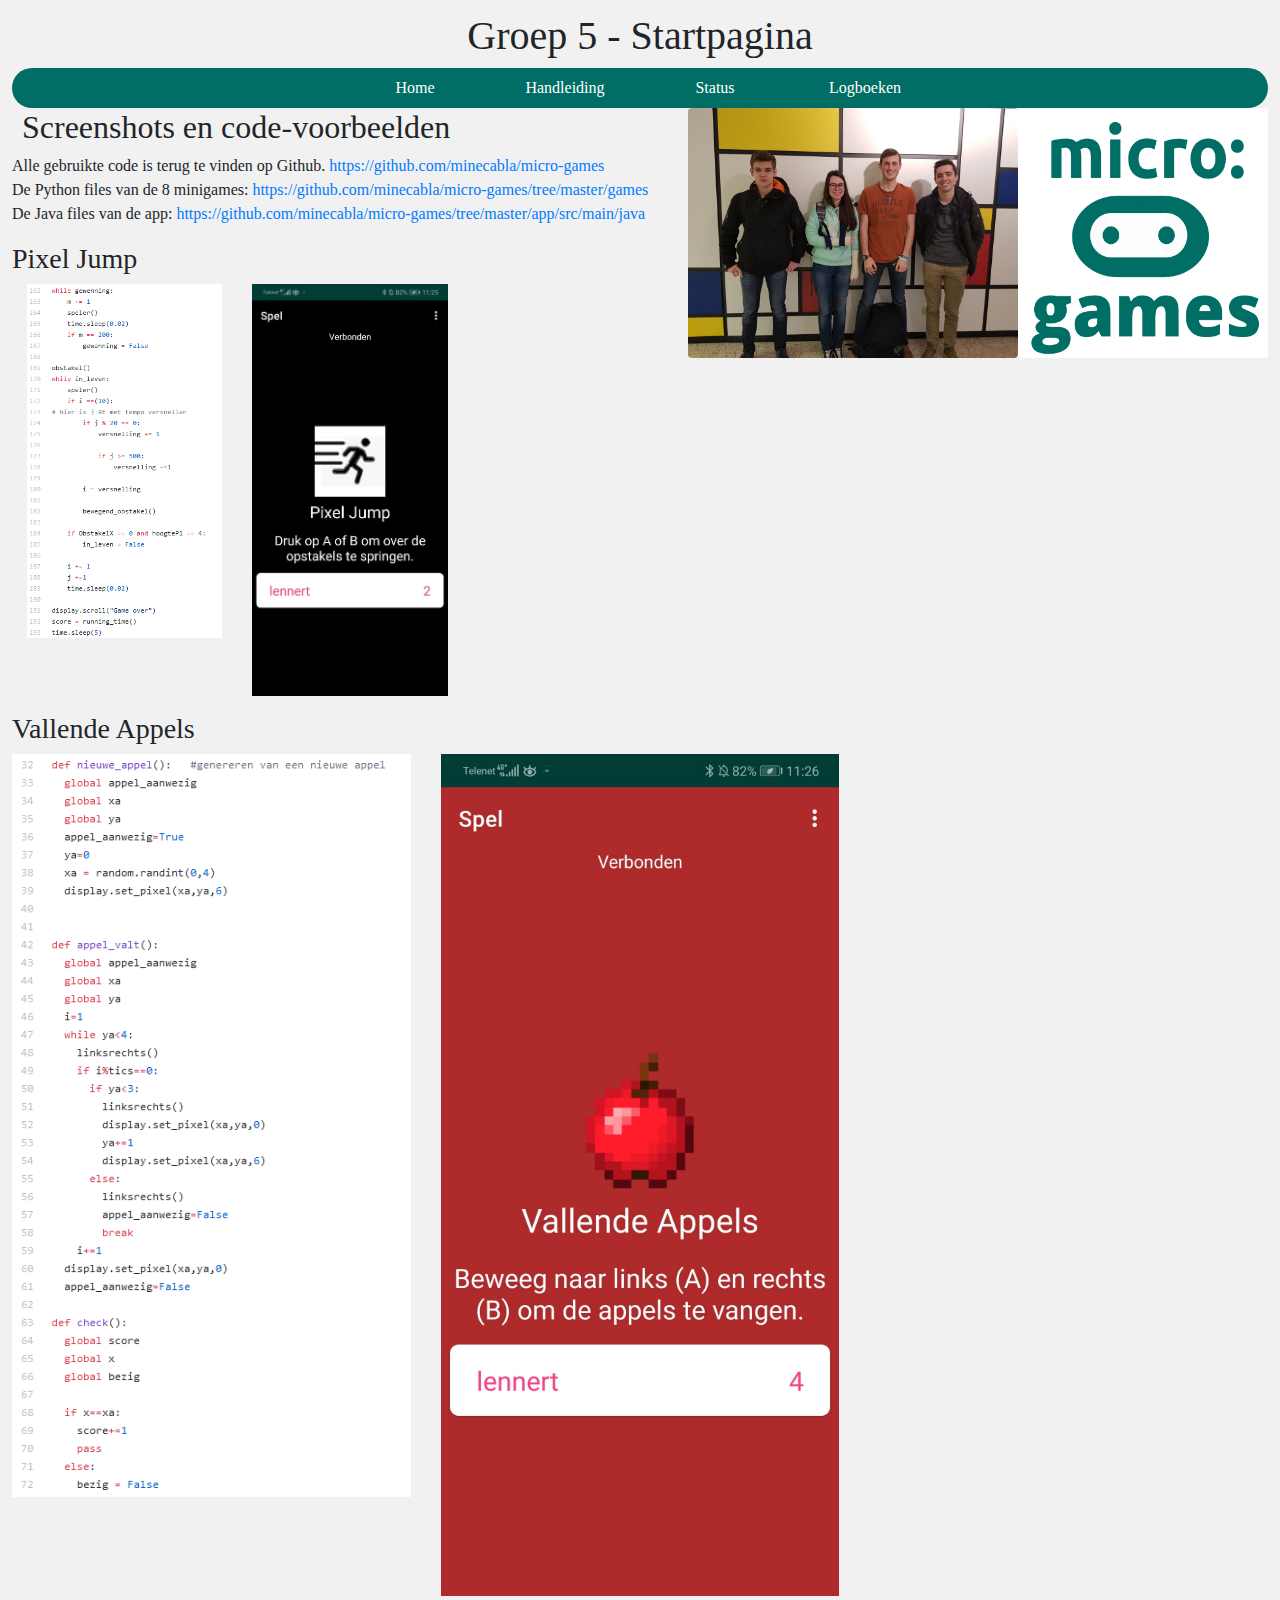
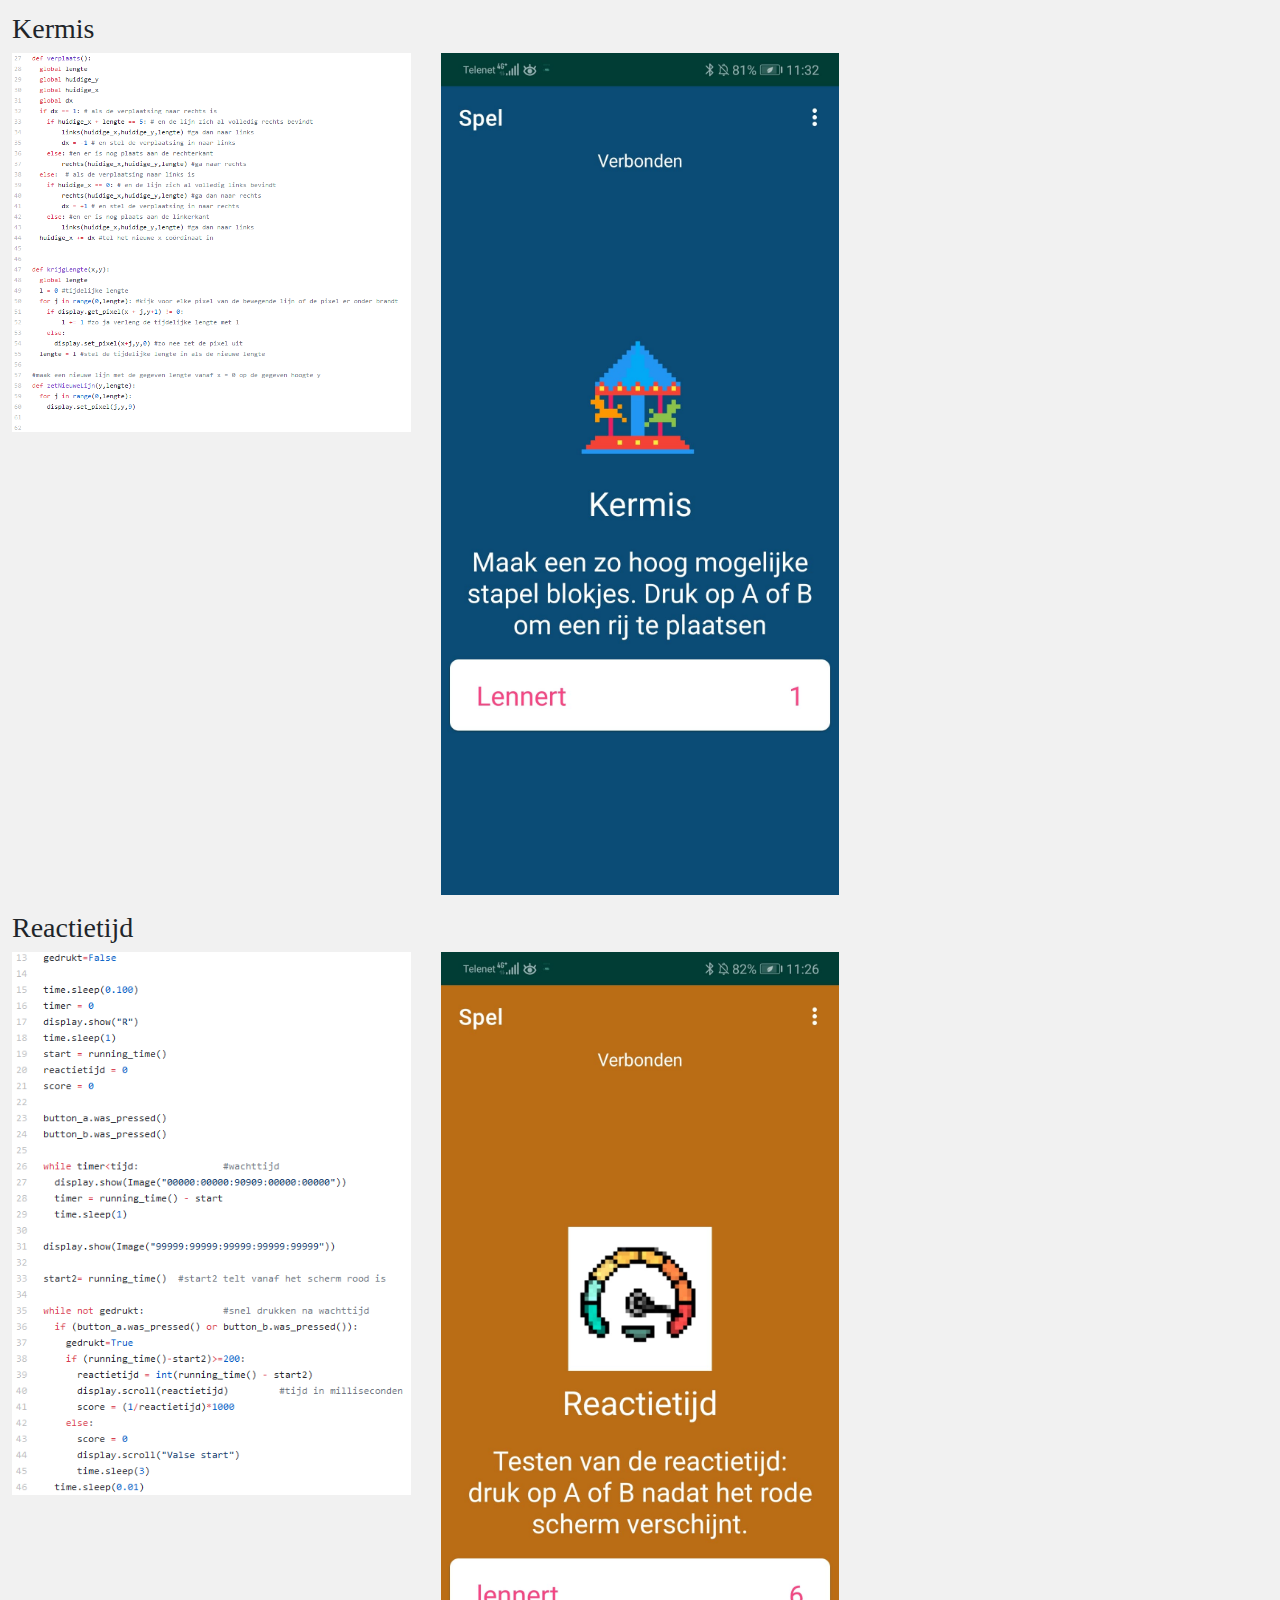
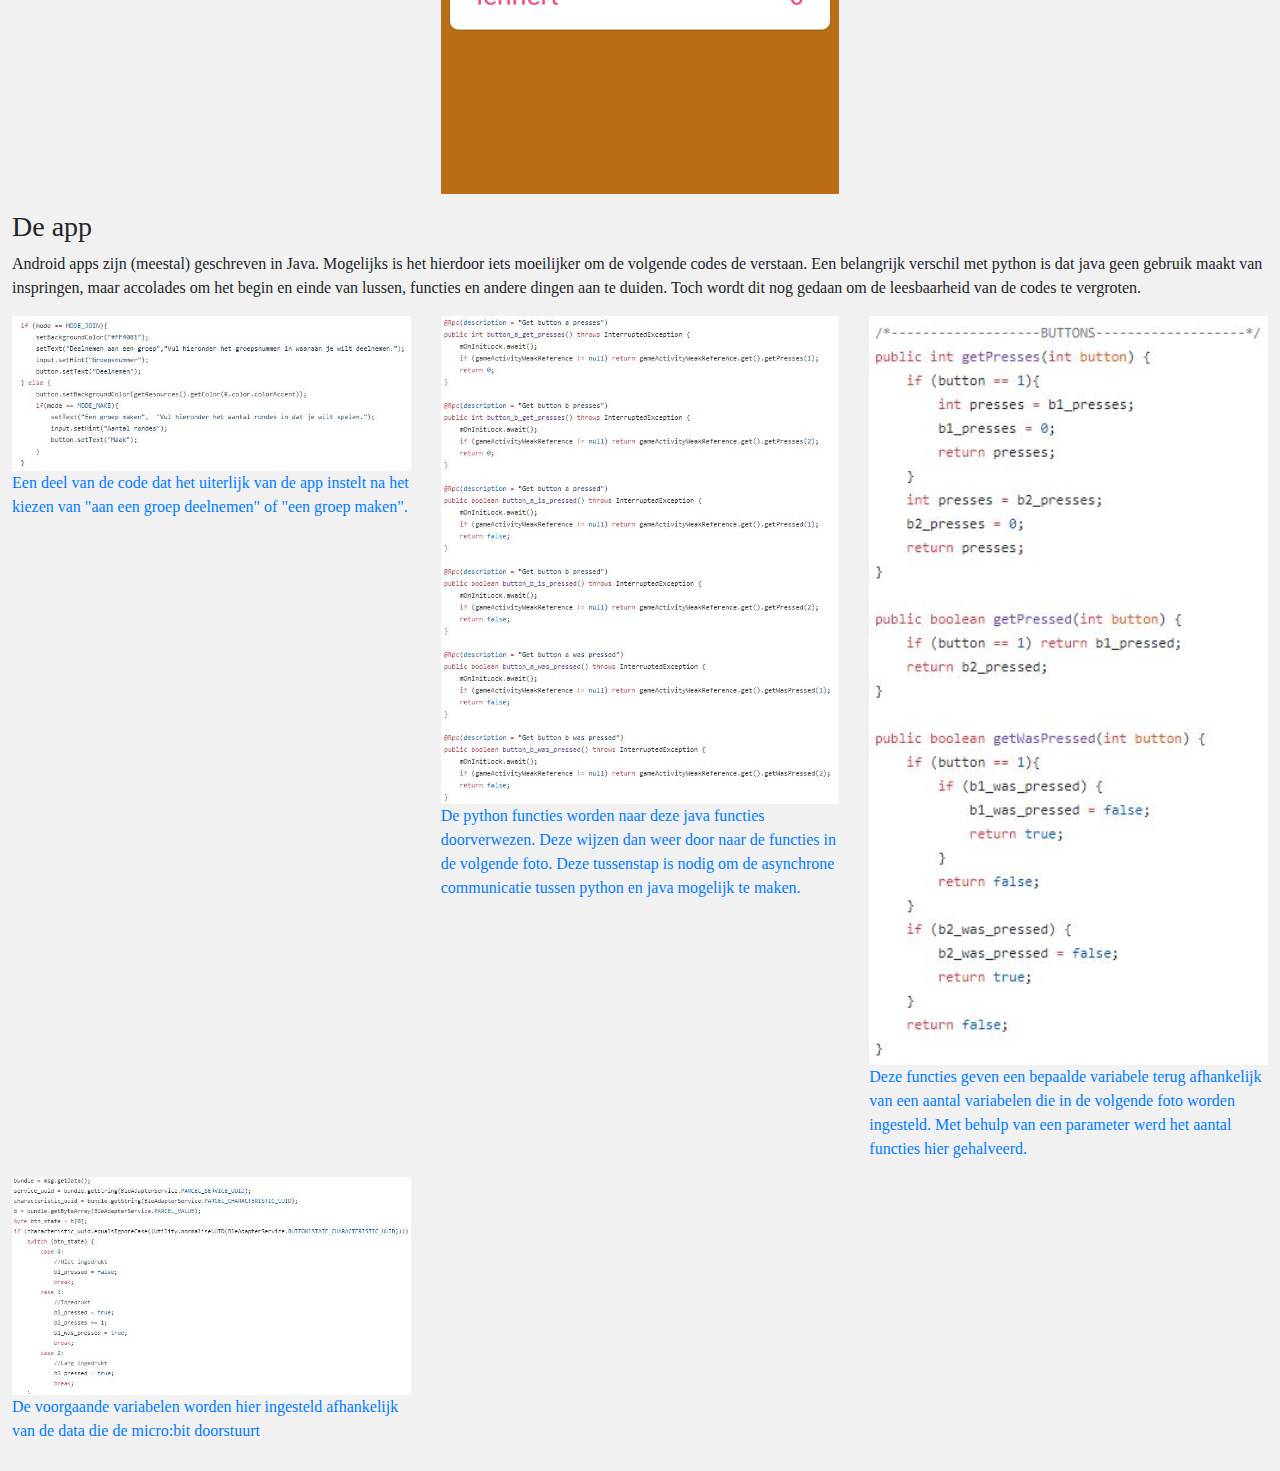
<file: index.html>
<!DOCTYPE html>
<html>
    <head>
        <title>Groep 5 Home</title>
        <meta charset="UTF-8">
        <meta name="viewport" content="width=device-width, initial-scale=1.0">
        <link rel="stylesheet" href="https://stackpath.bootstrapcdn.com/bootstrap/4.2.1/css/bootstrap.min.css">
        <link rel="stylesheet" type="text/css" href="newcss.css">
        <link rel='shortcut icon' type='image/x-icon' href='favicon.ico' />
 

    </head>
    
    
    <body>
        <h1> Groep 5 - Startpagina </h1>
       
            
        <nav>
                <ul class="nav justify-content-center">
                   
                <li class="nav-item">
                  <a class="nav-link active" href="index.html">Home</a>
                </li>
                <li class="nav-item">
                  <a class="nav-link" href="handleiding.html">Handleiding</a>
                </li>
                <li class="nav-item">
                  <a class="nav-link" href="status.html">Status</a>
                </li>
                <li class="nav-item">
                  <a class="nav-link" href="logboeken.html">Logboeken</a>
                </li>
              </ul>
            </nav>
            
            
            
           <img src="logo.png" class="rounded float-right" alt="logo" height="250" width="250">
           <img src="groepsfoto.jpg" class="rounded float-right" alt="groepsfoto" height="250" width="330">
        
        
        
        
        <h2>Screenshots en code-voorbeelden</h2>
        <p>Alle gebruikte code is terug te vinden op Github. <a href="https://github.com/minecabla/micro-games">https://github.com/minecabla/micro-games</a>  <br>
        De Python files van de 8 minigames: <a href="https://github.com/minecabla/micro-games/tree/master/games">https://github.com/minecabla/micro-games/tree/master/games</a> <br>
        De Java files van de app: <a href="https://github.com/minecabla/micro-games/tree/master/app/src/main/java">https://github.com/minecabla/micro-games/tree/master/app/src/main/java</a> <br>
        </p>
        
            <h3> Pixel Jump </h3>
            
            <div class="row">
                <div class="col-md-4">
                  <div class="thumbnail">
                    <a href="pixel_jump_code.png">
                      <img src="pixel_jump_code.png" alt="screenshot" style="width:100%">
                      <div class="caption">
                        <p></p>
                      </div>
                    </a>
                  </div>
                </div>
                <div class="col-md-4">
                  <div class="thumbnail">
                    <a href="pixel_jump_app.jpg">
                      <img src="pixel_jump_app.jpg" alt="Screen" style="width:100%">
                      <div class="caption">
                        <p></p>
                      </div>
                    </a>
                  </div>
                </div>
            </div>
            
                
            
            <h3> Vallende Appels </h3>
            
            <div class="row">
                <div class="col-md-4">
                  <div class="thumbnail">
                    <a href="vallende_appels_code.png">
                      <img src="vallende_appels_code.png" alt="screenshot" style="width:100%">
                      <div class="caption">
                        <p></p>
                      </div>
                    </a>
                  </div>
                </div>
                <div class="col-md-4">
                  <div class="thumbnail">
                    <a href="vallende_appels_app.jpg">
                      <img src="vallende_appels_app.jpg" alt="Screen" style="width:100%">
                      <div class="caption">
                        <p></p>
                      </div>
                    </a>
                  </div>
                </div>
            </div>
            
            
             
        
            <h3> Kermis </h3>
            
                <div class="row">
                    <div class="col-md-4">
                      <div class="thumbnail">
                        <a href="kermis_code.png">
                          <img src="kermis_code.png" alt="screenshot" style="width:100%">
                          <div class="caption">
                            <p></p>
                          </div>
                        </a>
                      </div>
                    </div>
                    <div class="col-md-4">
                      <div class="thumbnail">
                        <a href="kermis_app.jpg">
                          <img src="kermis_app.jpg" alt="Screen" style="width:100%">
                          <div class="caption">
                            <p></p>
                          </div>
                        </a>
                      </div>
                    </div>
                </div>
            
               
        
            <h3> Reactietijd </h3>
            
            
                 <div class="row">
                    <div class="col-md-4">
                      <div class="thumbnail">
                        <a href="reactietijd_code.png">
                          <img src="reactietijd_code.png" alt="screenshot" style="width:100%">
                          <div class="caption">
                            <p></p>
                          </div>
                        </a>
                      </div>
                    </div>
                    <div class="col-md-4">
                      <div class="thumbnail">
                        <a href="reactietijd_app.jpg">
                          <img src="reactietijd_app.jpg" alt="Screen" style="width:100%">
                          <div class="caption">
                            <p></p>
                          </div>
                        </a>
                      </div>
                    </div>
                </div>
				
		<h3> De app</h3>
		<p> Android apps zijn (meestal) geschreven in Java. Mogelijks is het hierdoor iets moeilijker om de volgende codes de verstaan. Een belangrijk verschil met python is dat java geen gebruik maakt van inspringen, maar accolades om het begin en einde van lussen, functies en andere dingen aan te duiden. Toch wordt dit nog gedaan om de leesbaarheid van de codes te vergroten.
            
                 <div class="row">
                    <div class="col-md-4">
                      <div class="thumbnail">
                        <a href="java_uiterlijk.jpg">
                          <img src="java_uiterlijk.jpg" alt="screenshot" style="width:100%">
                          <div class="caption">
                            <p>Een deel van de code dat het uiterlijk van de app instelt na het kiezen van "aan een groep deelnemen" of "een groep maken".</p>
                          </div>
                        </a>
                      </div>
                    </div>
                    <div class="col-md-4">
                      <div class="thumbnail">
                        <a href="java_knopA_3.jpg">
                          <img src="java_knopA_3.jpg" alt="Screen" style="width:100%">
                          <div class="caption">
                            <p>De python functies worden naar deze java functies doorverwezen. Deze wijzen dan weer door naar de functies in de volgende foto. Deze tussenstap is nodig om de asynchrone communicatie tussen python en java mogelijk te maken.</p>
                          </div>
                        </a>
                      </div>
                    </div>
					<div class="col-md-4">
                      <div class="thumbnail">
                        <a href="java_knopA_2.jpg">
                          <img src="java_knopA_2.jpg" alt="Screen" style="width:100%">
                          <div class="caption">
                            <p>Deze functies geven een bepaalde variabele terug afhankelijk van een aantal variabelen die in de volgende foto worden ingesteld. Met behulp van een parameter werd het aantal functies hier gehalveerd.</p>
                          </div>
                        </a>
                      </div>
                    </div>
					<div class="col-md-4">
                      <div class="thumbnail">
                        <a href="java_knopA.jpg">
                          <img src="java_knopA.jpg" alt="Screen" style="width:100%">
                          <div class="caption">
                            <p>De voorgaande variabelen worden hier ingesteld afhankelijk van de data die de micro:bit doorstuurt</p>
                          </div>
                        </a>
                      </div>
                    </div>
					
                </div>
    </body>
</html>
</file>
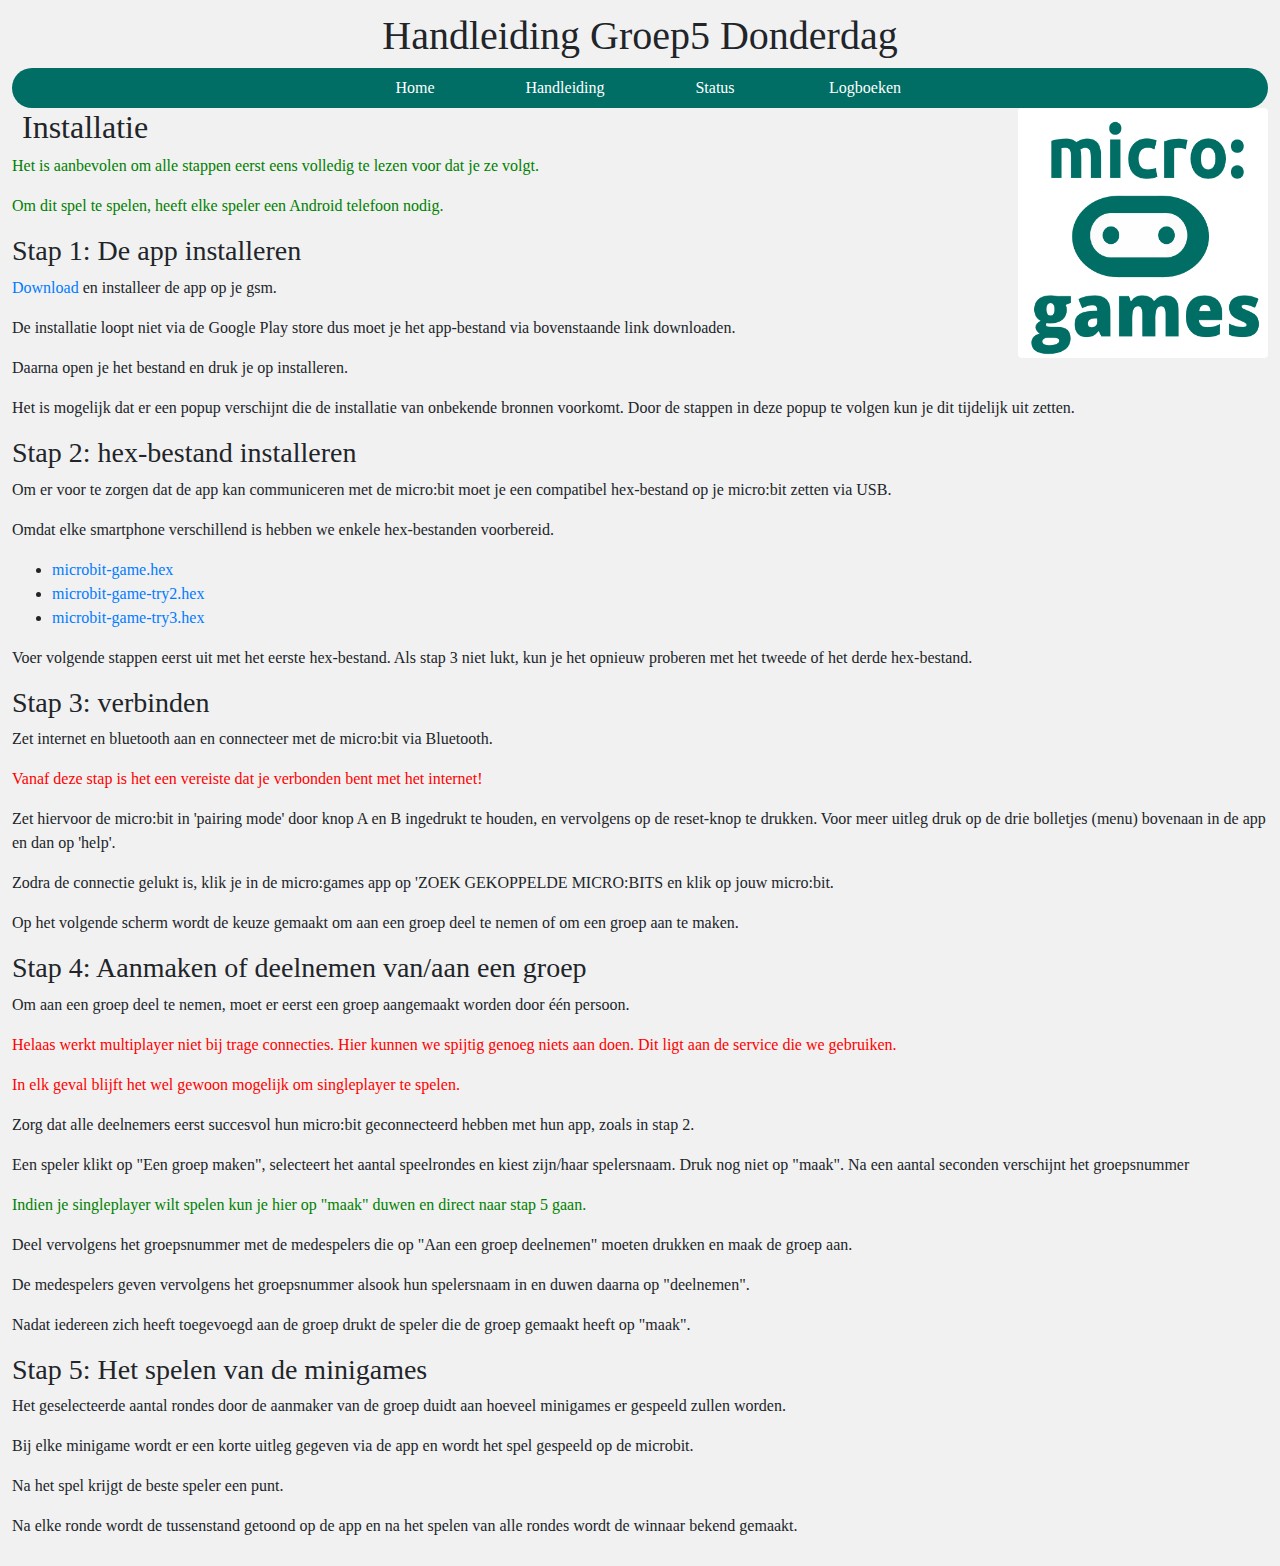
<file: handleiding.html>
<!DOCTYPE html>
<html>
    <head>
        <title>Handleiding groep 5</title>
        <meta charset="UTF-8">
        <meta name="viewport" content="width=device-width, initial-scale=1.0">
        <link rel="stylesheet" href="https://stackpath.bootstrapcdn.com/bootstrap/4.2.1/css/bootstrap.min.css">
        <link rel="stylesheet" type="text/css" href="newcss.css">
        <link rel='shortcut icon' type='image/x-icon' href='favicon.ico' />
    </head>
    <body>
         <h1> Handleiding Groep5 Donderdag </h1>
         
         
       <nav>
                <ul class="nav justify-content-center">
                <li class="nav-item">
                  <a class="nav-link active" href="index.html">Home</a>
                </li>
                <li class="nav-item">
                  <a class="nav-link" href="handleiding.html">Handleiding</a>
                </li>
                <li class="nav-item">
                  <a class="nav-link" href="status.html">Status</a>
                </li>
                <li class="nav-item">
                  <a class="nav-link" href="logboeken.html">Logboeken</a>
                </li>
              </ul>
            </nav>
        <img src="logo.png" class="rounded float-right" alt="logo" height="250px" width="250px">
        
        <h2>Installatie</h2>
		<p style="color:green">Het is aanbevolen om alle stappen eerst eens volledig te lezen voor dat je ze volgt.</p>
		<p style="color:green">Om dit spel te spelen, heeft elke speler een Android telefoon nodig.</p>
		
        <h3>Stap 1: De app installeren</h3>
        <p><a href="microgames.apk" download>Download</a> en installeer de app op je gsm.<br/></p>
	<p>De installatie loopt niet via de Google Play store dus moet je het app-bestand via bovenstaande link downloaden.</p>
	<p>Daarna open je het bestand en druk je op installeren.</p>
	<p>Het is mogelijk dat er een popup verschijnt die de installatie van onbekende bronnen voorkomt. Door de stappen in deze popup te volgen kun je dit tijdelijk uit zetten.</p>

	<h3>Stap 2: hex-bestand installeren</h3>
	<p>Om er voor te zorgen dat de app kan communiceren met de micro:bit moet je een compatibel hex-bestand op je micro:bit  zetten via USB.</p>
	<p>Omdat elke smartphone verschillend is hebben we enkele hex-bestanden voorbereid.</p>
	<ul>
		<li><a href="microbit-game.hex" download>microbit-game.hex</a></li>
		<li><a href="microbit-game-try2.hex" download>microbit-game-try2.hex</a></li>
		<li><a href="microbit-game-try3.hex" download>microbit-game-try3.hex</a></li>
	</ul>        
	<p>Voer volgende stappen eerst uit met het eerste hex-bestand. Als stap 3 niet lukt, kun je het opnieuw proberen met het tweede of het derde hex-bestand.</p>
		
        <h3>Stap 3: verbinden</h3>
        <p>Zet internet en bluetooth aan en connecteer met de micro:bit via Bluetooth. </p>
	<p style="color:red">Vanaf deze stap is het een vereiste dat je verbonden bent met het internet!</p>
        <p>Zet hiervoor de micro:bit in 'pairing mode' door knop A en B ingedrukt te houden, en vervolgens op de reset-knop te drukken. Voor meer uitleg druk op de drie bolletjes (menu) bovenaan in de app en dan op 'help'. </p>
        <p>Zodra de connectie gelukt is, klik je in de micro:games app op 'ZOEK GEKOPPELDE MICRO:BITS en klik op jouw micro:bit.</p>
        <p>Op het volgende scherm wordt de keuze gemaakt om aan een groep deel te nemen of om een groep aan te maken.</p>
        
        <h3>Stap 4: Aanmaken of deelnemen van/aan een groep </h3>
        <p>Om aan een groep deel te nemen, moet er eerst een groep aangemaakt worden door één persoon. </p>
    	<p style="color:red">Helaas werkt multiplayer niet bij trage connecties. Hier kunnen we spijtig genoeg niets aan doen. Dit ligt aan de service die we gebruiken.</p>
    	<p style="color:red">In elk geval blijft het wel gewoon mogelijk om singleplayer te spelen.</p>
        <p>Zorg dat alle deelnemers eerst succesvol hun micro:bit geconnecteerd hebben met hun app, zoals in stap 2.</p>
        <p>Een speler klikt op "Een groep maken", selecteert het aantal speelrondes en kiest zijn/haar spelersnaam. Druk nog niet op "maak". Na een aantal seconden verschijnt het groepsnummer</p>
        <p style="color:green">Indien je singleplayer wilt spelen kun je hier op "maak" duwen en direct naar stap 5 gaan.</p>
	<p>Deel vervolgens het groepsnummer met de medespelers die op "Aan een groep deelnemen" moeten drukken en maak de groep aan.</p>
        <p>De medespelers geven vervolgens het groepsnummer alsook hun spelersnaam in en duwen daarna op "deelnemen". </p>
	<p>Nadat iedereen zich heeft toegevoegd aan de groep drukt de speler die de groep gemaakt heeft op "maak".</p>
        
        <h3>Stap 5: Het spelen van de minigames </h3>
        <p>Het geselecteerde aantal rondes door de aanmaker van de groep duidt aan hoeveel minigames er gespeeld zullen worden. </p>
        <p>Bij elke minigame wordt er een korte uitleg gegeven via de app en wordt het spel gespeeld op de microbit.</p>
        <p>Na het spel krijgt de beste speler een punt.</p>
        <p>Na elke ronde wordt de tussenstand getoond op de app en na het spelen van alle rondes wordt de winnaar bekend gemaakt. </p>
    </body>
</html>
</file>
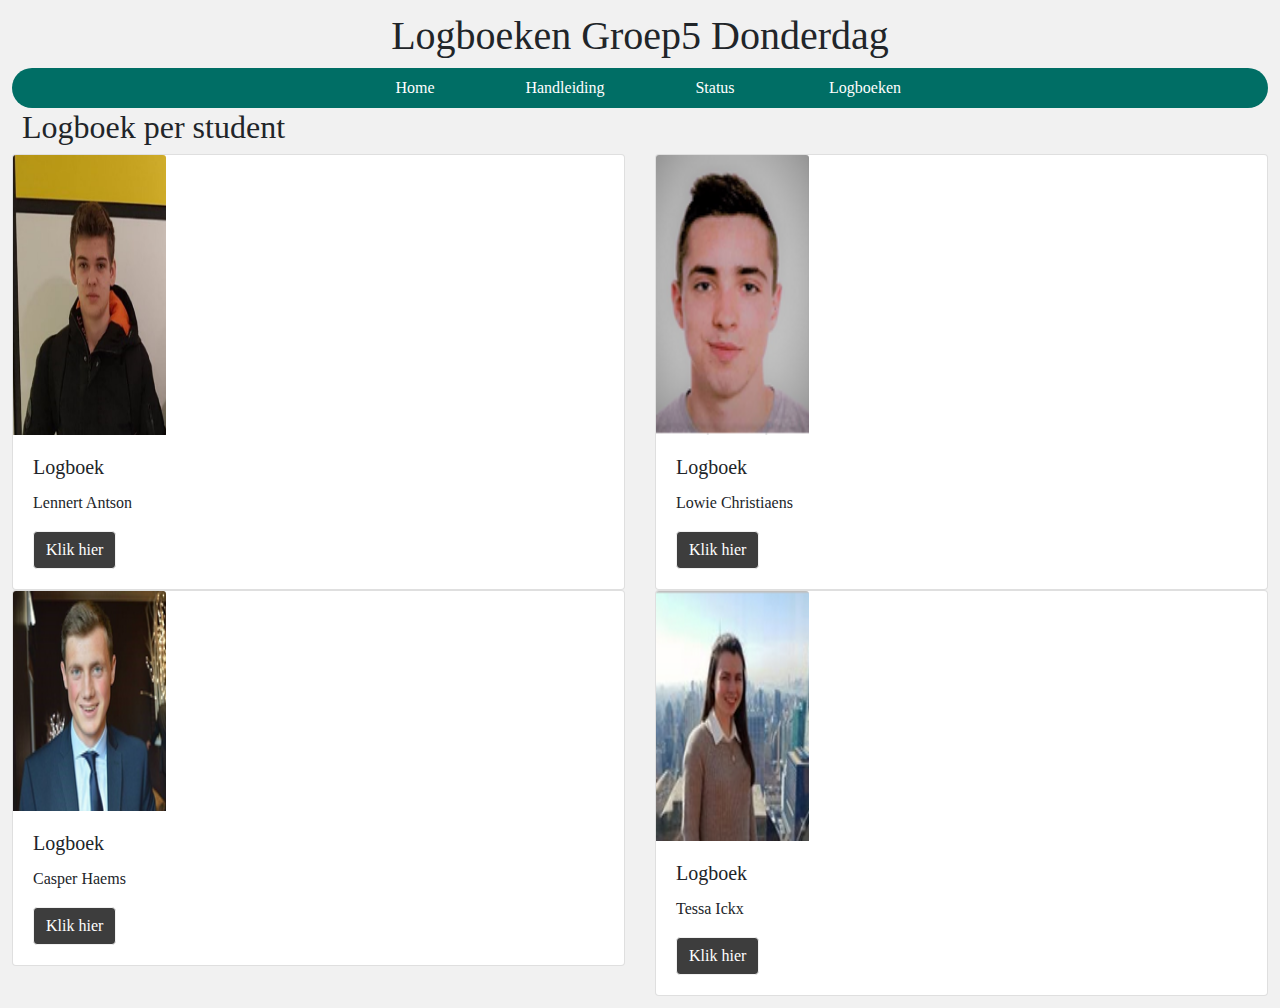
<file: logboeken.html>
<!DOCTYPE html>
<!--
To change this license header, choose License Headers in Project Properties.
To change this template file, choose Tools | Templates
and open the template in the editor.
-->
<html>
    <head>
        <title>logboeken groep 5</title>
        <meta charset="UTF-8">
        <meta name="viewport" content="width=device-width, initial-scale=1.0">
        <link rel="stylesheet" href="https://stackpath.bootstrapcdn.com/bootstrap/4.2.1/css/bootstrap.min.css">
        <link rel="stylesheet" type="text/css" href="newcss.css">
        <link rel='shortcut icon' type='image/x-icon' href='favicon.ico' />
    </head>
    <body> 
        <h1> Logboeken Groep5 Donderdag </h1>
         
         
         
         
            <nav>
                <ul class="nav justify-content-center">
                <li class="nav-item">
                  <a class="nav-link active" href="index.html">Home</a>
                </li>
                <li class="nav-item">
                  <a class="nav-link" href="handleiding.html">Handleiding</a>
                </li>
                <li class="nav-item">
                  <a class="nav-link" href="status.html">Status</a>
                </li>
                <li class="nav-item">
                  <a class="nav-link" href="logboeken.html">Logboeken</a>
                </li>
              </ul>
            </nav>
        
        <h2>Logboek per student</h2>
    
    
    <footer>
        
      
        
        <div class="row">
            <div class="col-sm-6">
              <div class="card">
                <img class="card-img-top w-25" src="lennert.png" alt="Lennert Antson" height="280">
                <div class="card-body">
                  <h5 class="card-title">Logboek</h5>
                  <p class="card-text">Lennert Antson</p>
                  <a href="https://docs.google.com/spreadsheets/d/1Url40Ee0_4kSVnpcHfXqnbhN2ptUQHNENXGCVDL_j6U/edit?usp=sharing" class="btn btn-primary">Klik hier</a>
                </div>
              </div>
            </div>
            <div class="col-sm-6">
              <div class="card">
                <img class="card-img-top w-25" src="lowie.png" alt="Lowie Christiaens"  height="280">
                <div class="card-body">
                  <h5 class="card-title">Logboek</h5>
                  <p class="card-text">Lowie Christiaens</p>
                  <a href="https://docs.google.com/spreadsheets/d/1ZRl4K9-rWskme8nNPJbtN36oBnfq80K37lbBkO5DKYw/edit#gid=0" class="btn btn-primary">Klik hier</a>
                </div>
              </div>
            </div>
          </div>
        <div class="row">
            <div class="col-sm-6">
              <div class="card">
                <img class="card-img-top w-25" src="casper.png" alt="Casper Haems"  height="220">
                <div class="card-body">
                  <h5 class="card-title">Logboek</h5>
                  <p class="card-text">Casper Haems</p>
                  <a href="https://docs.google.com/spreadsheets/d/1xmL1pnEX_QpNM_Ex5vd6os4-mncsioeQ2TfpT9SLDEo/edit?usp=sharing" class="btn btn-primary">Klik hier</a>
                </div>
              </div>
            </div>
            <div class="col-sm-6">
              <div class="card">
                <img class="card-img-top w-25" src="tessa.png" alt="Tessa Ickx"  height="250">
                <div class="card-body">
                  <h5 class="card-title">Logboek</h5>
                  <p class="card-text">Tessa Ickx</p>
                  <a href="https://docs.google.com/spreadsheets/d/16cx4o1bX8DEfuhQYZVzdS_BRHGF9C0vXdSlMpmxpnBw/edit?usp=sharing" class="btn btn-primary">Klik hier</a>
                </div>
              </div>
            </div>
          </div>
       
    </footer>
    
    </body>
    
    
    
    
    
    
</html>
</file>
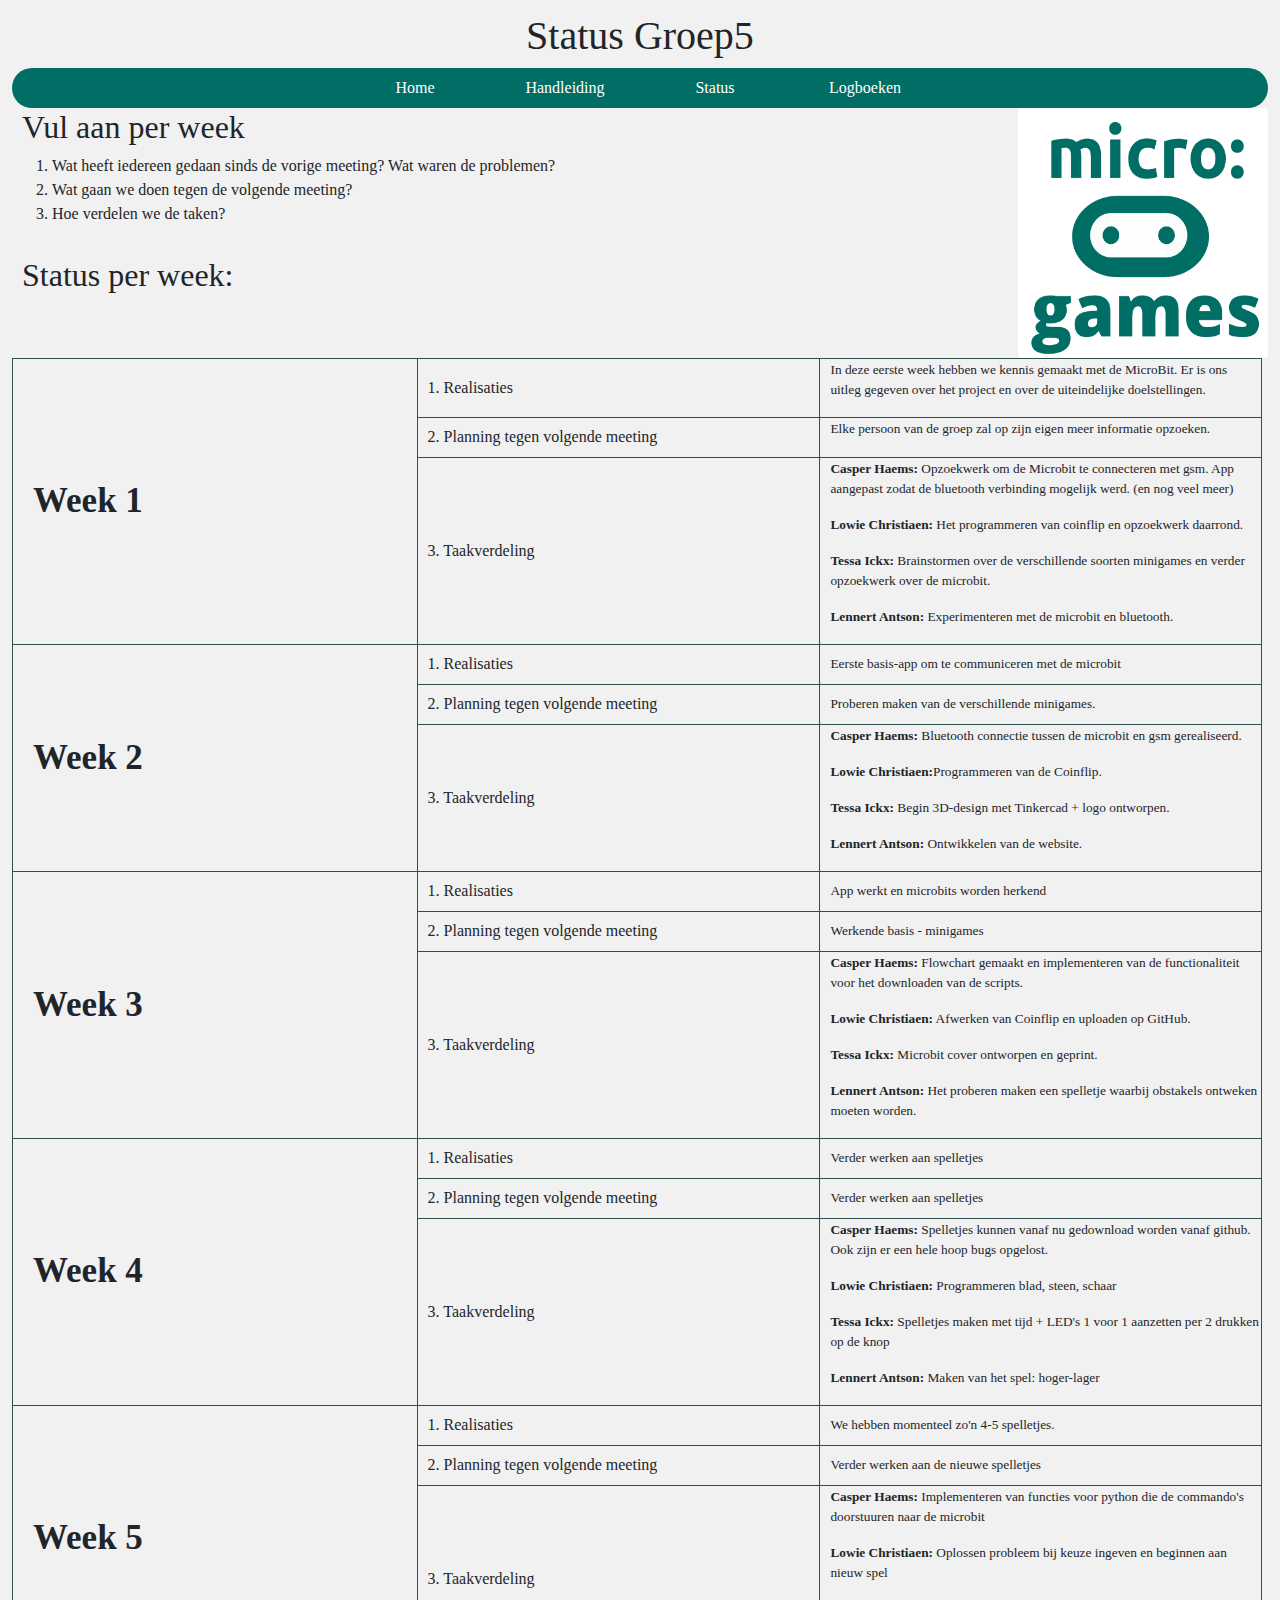
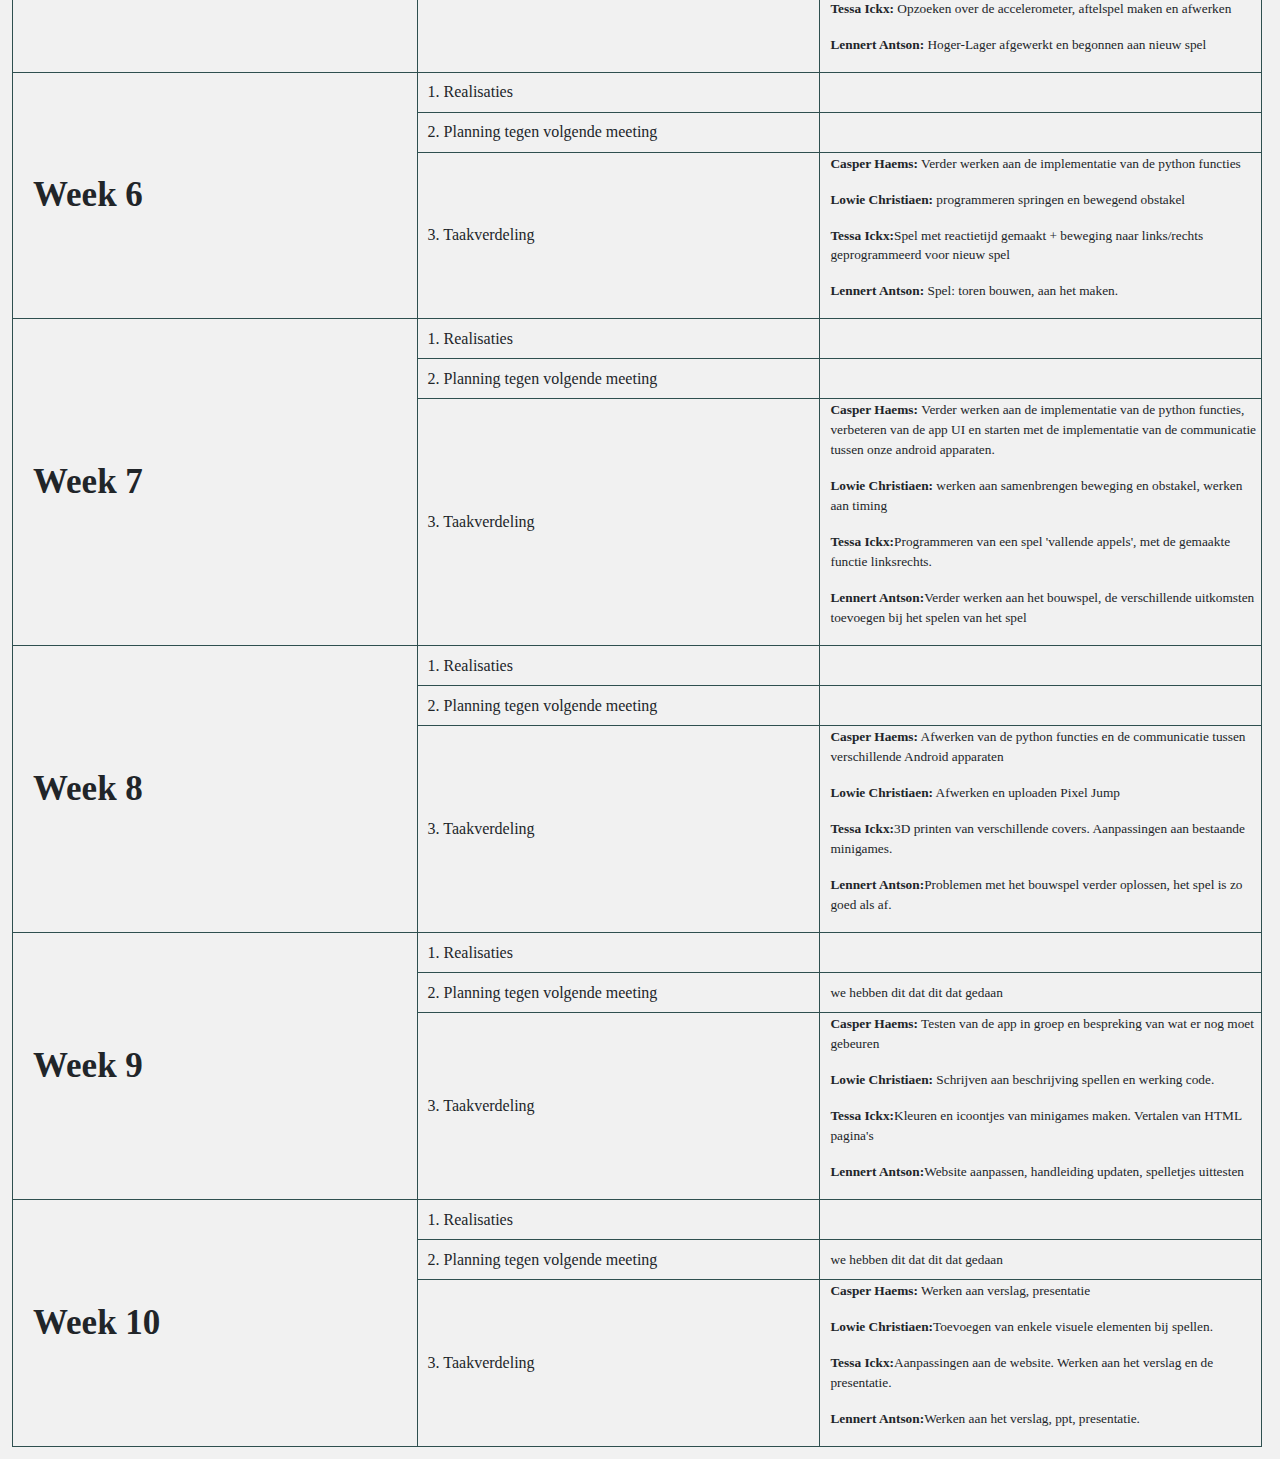
<file: status.html>
<!DOCTYPE html>
<!--
To change this license header, choose License Headers in Project Properties.
To change this template file, choose Tools | Templates
and open the template in the editor.
-->
<html>
    <head>
        <title>Status groep 5</title>
        <meta charset="UTF-8">
        <meta name="viewport" content="width=device-width, initial-scale=1.0">
        <link rel="stylesheet" href="https://stackpath.bootstrapcdn.com/bootstrap/4.2.1/css/bootstrap.min.css">
        <link rel="stylesheet" type="text/css" href="newcss.css">
        <link rel='shortcut icon' type='image/x-icon' href='favicon.ico' />
    </head>
    <body>
        <h1> Status Groep5 </h1>
        
        <nav>
                <ul class="nav justify-content-center">
                <li class="nav-item">
                  <a class="nav-link active" href="index.html">Home</a>
                </li>
                <li class="nav-item">
                  <a class="nav-link" href="handleiding.html">Handleiding</a>
                </li>
                <li class="nav-item">
                  <a class="nav-link" href="status.html">Status</a>
                </li>
                <li class="nav-item">
                  <a class="nav-link" href="logboeken.html">Logboeken</a>
                </li>
              </ul>
            </nav>
        <img src="logo.png" class="rounded float-right" alt="logo" height="250px" width="250px">
        <h2>Vul aan per week</h2>
         
        <ol>
            <li> Wat heeft iedereen gedaan sinds de vorige meeting? Wat waren de problemen?</li>
            <li>Wat gaan we doen tegen de volgende meeting?</li>
            <li>Hoe verdelen we de taken?</li>
        </ol>
        
        
        
        <table>
            
            <h2 class="Marges_h2"> Status per week: </h2>
            
                <!--week 1 -->
                
                    <tr>
						<td  rowspan="3" class="Vetgedrukt_en_Groter"> Week 1 </td> 
                        <td class="todo"> 1. Realisaties</td>
						<td class="todo2"> <p>In deze eerste week hebben we kennis gemaakt met de MicroBit. Er is ons uitleg gegeven over het project en over de uiteindelijke doelstellingen.</p></td> 
                    <tr>
						<td class="todo"> 2. Planning tegen volgende meeting</td>
						<td class="todo2"> <p>Elke persoon van de groep zal op zijn eigen meer informatie opzoeken.</p></td> 
                    <tr>
						<td class="todo"> 3. Taakverdeling</td>
						<td class="todo2"> 
                            <p><strong>Casper Haems:</strong> Opzoekwerk om de Microbit te connecteren met gsm. App aangepast zodat de bluetooth verbinding mogelijk werd. (en nog veel meer)</p> 
                            <p><strong>Lowie Christiaen:</strong> Het programmeren van coinflip en opzoekwerk daarrond.</p>
                            <p><strong>Tessa Ickx:</strong> Brainstormen over de verschillende soorten minigames en verder opzoekwerk over de microbit. </p>
                            <p><strong>Lennert Antson:</strong> Experimenteren met de microbit en bluetooth. </p>
                        </td> 
                            
                <!--week 2 -->               
                
                    <tr>
						<td  rowspan="3" class="Vetgedrukt_en_Groter"> Week 2 </td> 
						<td class="todo"> 1. Realisaties</td>
						<td class="todo2"> Eerste basis-app om te communiceren met de microbit </td>
                    <tr>
						<td class="todo"> 2. Planning tegen volgende meeting</td>
						<td class="todo2"> Proberen maken van de verschillende minigames.</td> 
                    <tr>
						<td class="todo"> 3. Taakverdeling</td>
						<td class="todo2"> 
                            <p><strong>Casper Haems:</strong> Bluetooth connectie tussen de microbit en gsm gerealiseerd. </p>
                            <p><strong>Lowie Christiaen:</strong>Programmeren van de Coinflip. </p>
                            <p><strong>Tessa Ickx:</strong> Begin 3D-design met Tinkercad + logo ontworpen. </p>
                            <p><strong>Lennert Antson:</strong>  Ontwikkelen van de website. </p>
                        </td>
                            
                <!--week 3 -->                  
                
                    <tr>
						<td  rowspan="3" class="Vetgedrukt_en_Groter"> Week 3 </td>
						<td class="todo"> 1. Realisaties</td>
						<td class="todo2"> App werkt en microbits worden herkend </td>
                    <tr>
						<td class="todo"> 2. Planning tegen volgende meeting</td>
						<td class="todo2"> Werkende basis - minigames </td>
                    <tr>
						<td class="todo"> 3. Taakverdeling</td>
						<td class="todo2"> 
                            <p><strong>Casper Haems:</strong> Flowchart gemaakt en implementeren van de functionaliteit voor het downloaden van de scripts. </p>
                            <p><strong>Lowie Christiaen:</strong> Afwerken van Coinflip en uploaden op GitHub. </p>
                            <p><strong>Tessa Ickx:</strong> Microbit cover ontworpen en geprint. </p>
                            <p><strong>Lennert Antson:</strong> Het proberen maken een spelletje waarbij obstakels ontweken moeten worden. </p>
                        </td>
                            
                <!--week 4 -->   
                
                    <tr>
						<td  rowspan="3" class="Vetgedrukt_en_Groter"> Week 4 </td>
						<td class="todo"> 1. Realisaties</td>
						<td class="todo2"> Verder werken aan spelletjes</td>
                    <tr>
						<td class="todo"> 2. Planning tegen volgende meeting</td>
						<td class="todo2"> Verder werken aan spelletjes</td>
                    <tr>
						<td class="todo"> 3. Taakverdeling</td>
						<td class="todo2"> 
                            <p><strong>Casper Haems:</strong> Spelletjes kunnen vanaf nu gedownload worden vanaf github. Ook zijn er een hele hoop bugs opgelost.</p>
                            <p><strong>Lowie Christiaen:</strong> Programmeren blad, steen, schaar </p>
                            <p><strong>Tessa Ickx:</strong> Spelletjes maken met tijd + LED's 1 voor 1 aanzetten per 2 drukken op de knop </p>
                            <p><strong>Lennert Antson:</strong> Maken van het spel: hoger-lager</p>
                        </td>
                            
                <!--week 5 -->                            
                            
                    <tr>
						<td  rowspan="3" class="Vetgedrukt_en_Groter"> Week 5 </td>
						<td class="todo"> 1. Realisaties</td>
						<td class="todo2"> We hebben momenteel zo'n 4-5 spelletjes.</td>
                    <tr>
						<td class="todo"> 2. Planning tegen volgende meeting</td>
						<td class="todo2"> Verder werken aan de nieuwe spelletjes</td>
                    <tr>
						<td class="todo"> 3. Taakverdeling</td>
						<td class="todo2"> 
                            <p><strong>Casper Haems:</strong> Implementeren van functies voor python die de commando's doorstuuren naar de microbit</p>
                            <p><strong>Lowie Christiaen:</strong> Oplossen probleem bij keuze ingeven en beginnen aan nieuw spel </p>
                            <p><strong>Tessa Ickx:</strong> Opzoeken over de accelerometer, aftelspel maken en afwerken</p>
                            <p><strong>Lennert Antson:</strong> Hoger-Lager afgewerkt en begonnen aan nieuw spel </p>
						</td>
                            
                <!--week 6 -->              
                                                        
                    <tr>
						<td  rowspan="3" class="Vetgedrukt_en_Groter"> Week 6 </td>
						<td class="todo"> 1. Realisaties</td>
						<td class="todo2"> </td>
                    <tr>
						<td class="todo"> 2. Planning tegen volgende meeting</td>
						<td class="todo2"> </td>
                    <tr>
						<td class="todo"> 3. Taakverdeling</td>
						<td class="todo2"> 
                            <p><strong>Casper Haems:</strong> Verder werken aan de implementatie van de python functies</p>
                            <p><strong>Lowie Christiaen:</strong> programmeren springen en bewegend obstakel </p>
                            <p><strong>Tessa Ickx:</strong>Spel met reactietijd gemaakt + beweging naar links/rechts geprogrammeerd voor nieuw spel</p>
                            <p><strong>Lennert Antson:</strong> Spel: toren bouwen, aan het maken.</p>
						</td>
                            
                 <!--week 7 -->              
                                                        
                    <tr>
						<td  rowspan="3" class="Vetgedrukt_en_Groter"> Week 7 </td>
						<td class="todo"> 1. Realisaties</td>
						<td class="todo2"> </td>
                    <tr>
						<td class="todo"> 2. Planning tegen volgende meeting</td>
						<td class="todo2"> </td>
                    <tr>
						<td class="todo"> 3. Taakverdeling</td>
						<td class="todo2"> 
                            <p><strong>Casper Haems: </strong>Verder werken aan de implementatie van de python functies, verbeteren van de app UI en starten met de implementatie van de communicatie tussen onze android apparaten.</p>
                            <p><strong>Lowie Christiaen:</strong> werken aan samenbrengen beweging en obstakel, werken aan timing </p>
                            <p><strong>Tessa Ickx:</strong>Programmeren van een spel 'vallende appels', met de gemaakte functie linksrechts.</p>
                            <p><strong>Lennert Antson:</strong>Verder werken aan het bouwspel, de verschillende uitkomsten toevoegen bij het spelen van het spel</p>
						</td>
                            
                 <!--week 8 -->              
                                                        
                    <tr>
						<td  rowspan="3" class="Vetgedrukt_en_Groter"> Week 8 </td>
						<td class="todo"> 1. Realisaties</td>
						<td class="todo2"> </td> 
                    <tr>
						<td class="todo"> 2. Planning tegen volgende meeting</td>
						<td class="todo2"> </td> 
                    <tr>
						<td class="todo"> 3. Taakverdeling</td>
						<td class="todo2">
                            <p><strong>Casper Haems:</strong> Afwerken van de python functies en de communicatie tussen verschillende Android apparaten</p>
                            <p><strong>Lowie Christiaen:</strong> Afwerken en uploaden Pixel Jump</p>
                            <p><strong>Tessa Ickx:</strong>3D printen van verschillende covers. Aanpassingen aan bestaande minigames. </p>
                            <p><strong>Lennert Antson:</strong>Problemen met het bouwspel verder oplossen, het spel is zo goed als af.</p>
						</td>
                            
                <!--week 9 -->              
                                                        
                    <tr>
						<td  rowspan="3" class="Vetgedrukt_en_Groter"> Week 9 </td>
						<td class="todo"> 1. Realisaties</td>
						<td class="todo2"> </td> 
                    <tr>
                        <td class="todo"> 2. Planning tegen volgende meeting</td>
                        <td class="todo2"> we hebben dit dat dit dat gedaan</td> 
                    <tr> 
                        <td class="todo"> 3. Taakverdeling</td> 
                        <td class="todo2"> 
                            <p><strong>Casper Haems:</strong> Testen van de app in groep en bespreking van wat er nog moet gebeuren</p>
                            <p><strong>Lowie Christiaen:</strong> Schrijven aan beschrijving spellen en werking code.</p>
                            <p><strong>Tessa Ickx:</strong>Kleuren en icoontjes van minigames maken. Vertalen van HTML pagina's</p> 
                            <p><strong>Lennert Antson:</strong>Website aanpassen, handleiding updaten, spelletjes uittesten</p>
                        </td> 
                            
                            
                 <!--week 10 -->              
                                                        
                    <tr>
						<td  rowspan="3" class="Vetgedrukt_en_Groter"> Week 10 </td>
						<td class="todo"> 1. Realisaties</td>
						<td class="todo2"> </td> 
                    <tr>
                        <td class="todo"> 2. Planning tegen volgende meeting</td>
                        <td class="todo2"> we hebben dit dat dit dat gedaan</td> 
                    <tr>
                        <td class="todo"> 3. Taakverdeling</td>
                        <td class="todo2"> 
                            <p><strong>Casper Haems:</strong> Werken aan verslag, presentatie</p> 
                            <p><strong>Lowie Christiaen:</strong>Toevoegen van enkele visuele elementen bij spellen.</p>
                            <p><strong>Tessa Ickx:</strong>Aanpassingen aan de website. Werken aan het verslag en de presentatie.</p>
                            <p><strong>Lennert Antson:</strong>Werken aan het verslag, ppt, presentatie.</p>
                        </td> 
                            
                            
                            
        </table>
  
    </body>
</html>
</file>
<file: newcss.css>
/* 
    Created on : 21-feb-2019, 9:15:19
    Author     : Windows 10
*/


/* tekst stijl */
h1 {
    text-align: center;
    font-family:Lucida Sans Unicode;
}
h2 {
    margin-left: 10px;
    font-family: Lucida Sans Unicode;
    
}
body {
    font-family:Lucida Sans Unicode;
    background-color: #f1f1f1;
    padding : 12px;    
}



/* Alles voor de navigatiebalk*/
nav ul {
  overflow: hidden;
  background-color: #006e65;
  border-radius: 20px;
 
}

/* Kleur van de letters wit, text-decoration=none betekent dat het niet onderstreept is. */

nav li a {
  display: block;
  width: 150px;
  color: white;
  padding: 14px 16px;
  text-decoration: none;
  text-align: center;
}
/* Kleur veranderen bij het zweven over de navigatiebalk */
nav li a:hover {
  background-color: #333;
}





/* STATUS.html ////// De tabel */
table, td {
    width: 1250px;
    height: 40px;
    border: 0.5px darkslategrey solid ;
}

.Vetgedrukt_en_Groter {
    padding-left: 20px ;
    font-size: 35px;
    font-weight: bold;
    
    
}

.todo {
    padding-left: 10px;
}
.todo2 {
    padding-left: 10px;
    font-size: smaller
}
.Marges_h2 {
    margin-top: 30px; 
    margin-left: 10px;
    
}

.btn-primary {

    color: #fff;
    background-color: #3d3d3d;
    border-color: #f1f1f1;
}
</file>
